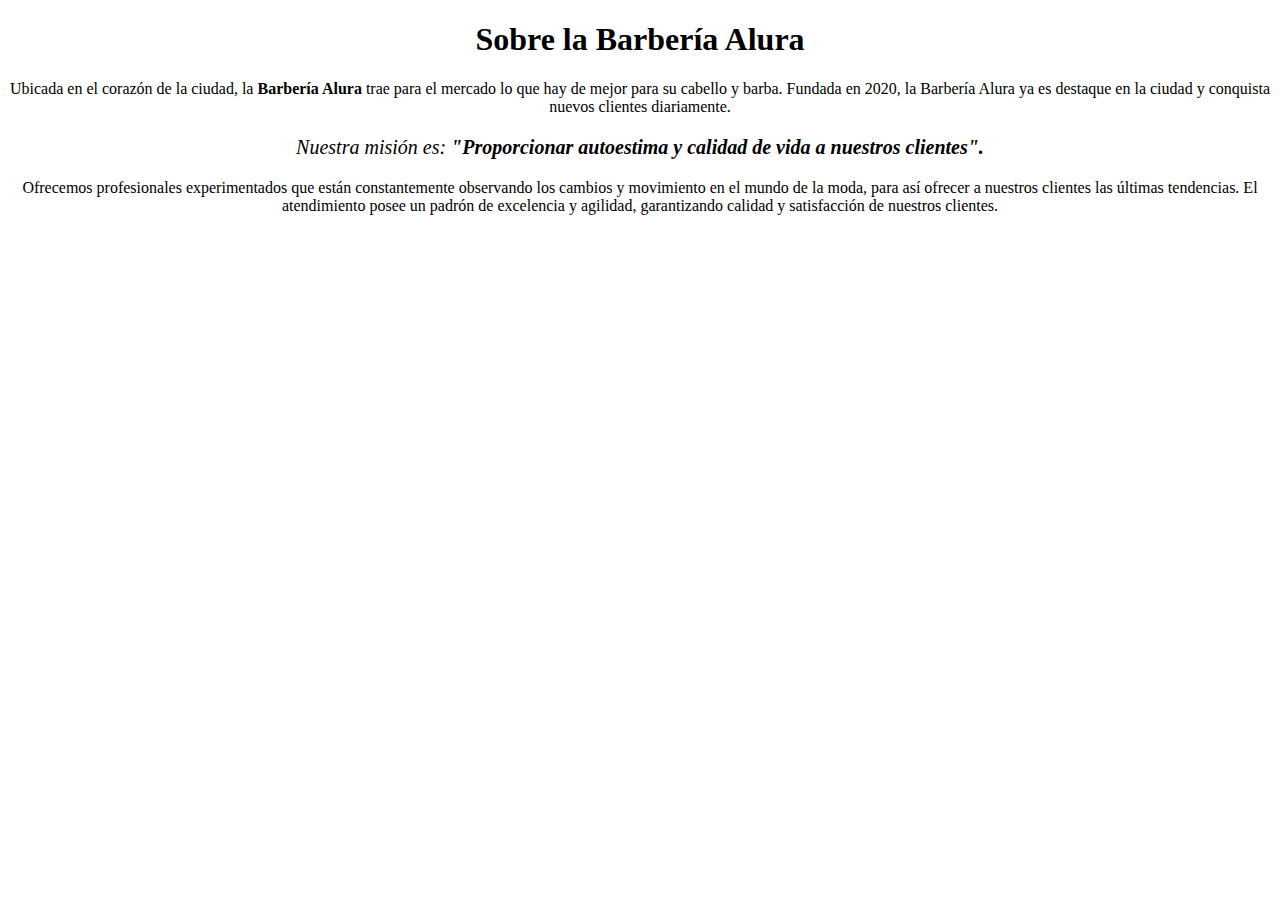
<file: index.html>
<!DOCTYPE html>

<html lang="en">

<head>
    <meta charset="UTF-8">
    <meta name="viewport" content="width=device-width, initial-scale=1.0">
    <title>Barberia Alura</title>
</head>

<body>
    <!--CCS: Alineando el texto al centro-->
    <h1 style="text-align: center;">Sobre la Barbería Alura</h1> <!--Esto es un titulo-->

    <!--style: Es una palabra reservada una Propiedad de los CCS-->
    <p style="text-align: center;">Ubicada en el corazón de la ciudad, la <strong>Barbería Alura</strong> trae para el
        mercado lo que hay de mejor
        para su cabello y barba.
        Fundada en 2020, la Barbería Alura ya es destaque en la ciudad y conquista nuevos clientes diariamente.</p>

    <!--
        -Con texto en italica: <em>
        -Con texto en negrita: <strong>
        -CCS: Style: font-size: 20 
        -->
    <p style="font-size: 20px;text-align: center;"><em>Nuestra misión es: <strong>"Proporcionar autoestima y calidad de
                vida a nuestros
                clientes".</strong> </em></p>


    <p style="text-align: center;">Ofrecemos profesionales experimentados que están constantemente observando los
        cambios y movimiento en el mundo
        de la moda, para así ofrecer a nuestros clientes las últimas tendencias.
        El atendimiento posee un padrón de excelencia y agilidad, garantizando calidad y satisfacción de nuestros
        clientes.</p>
</body>

</html>
</file>
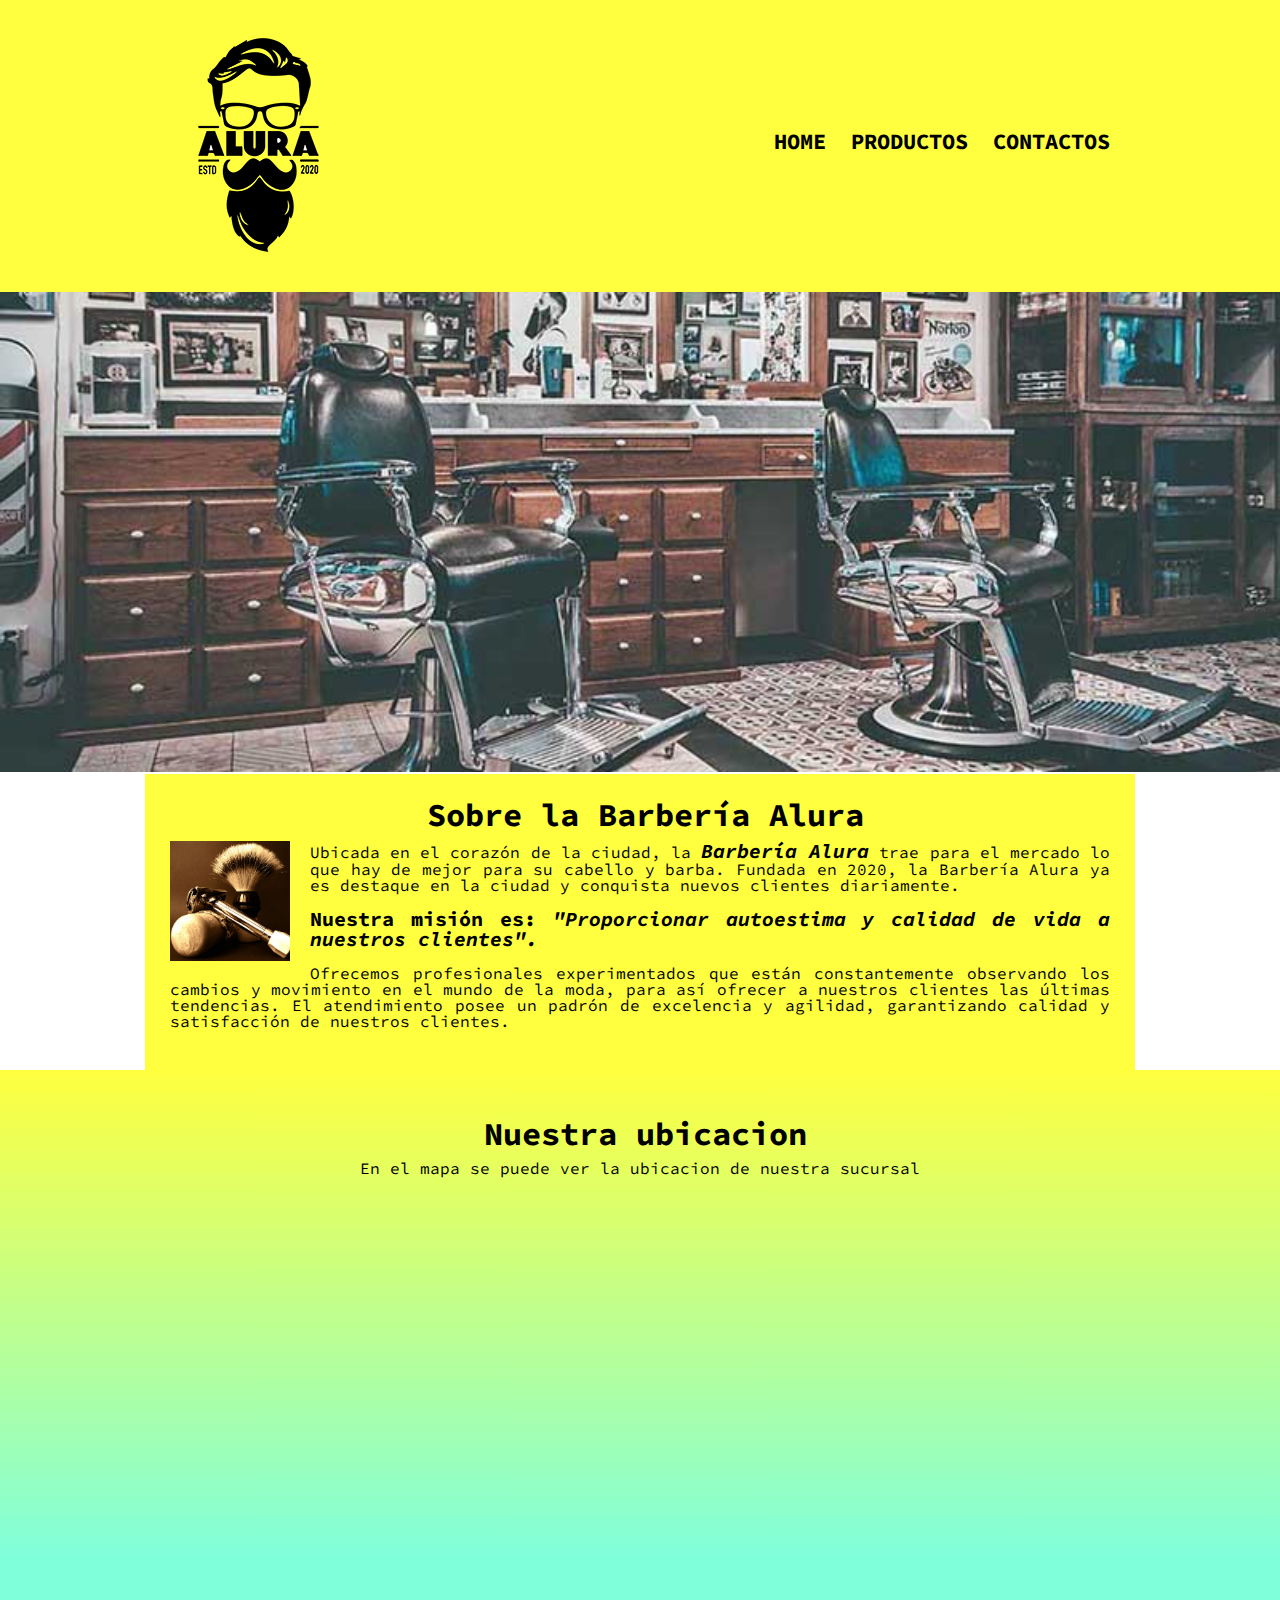
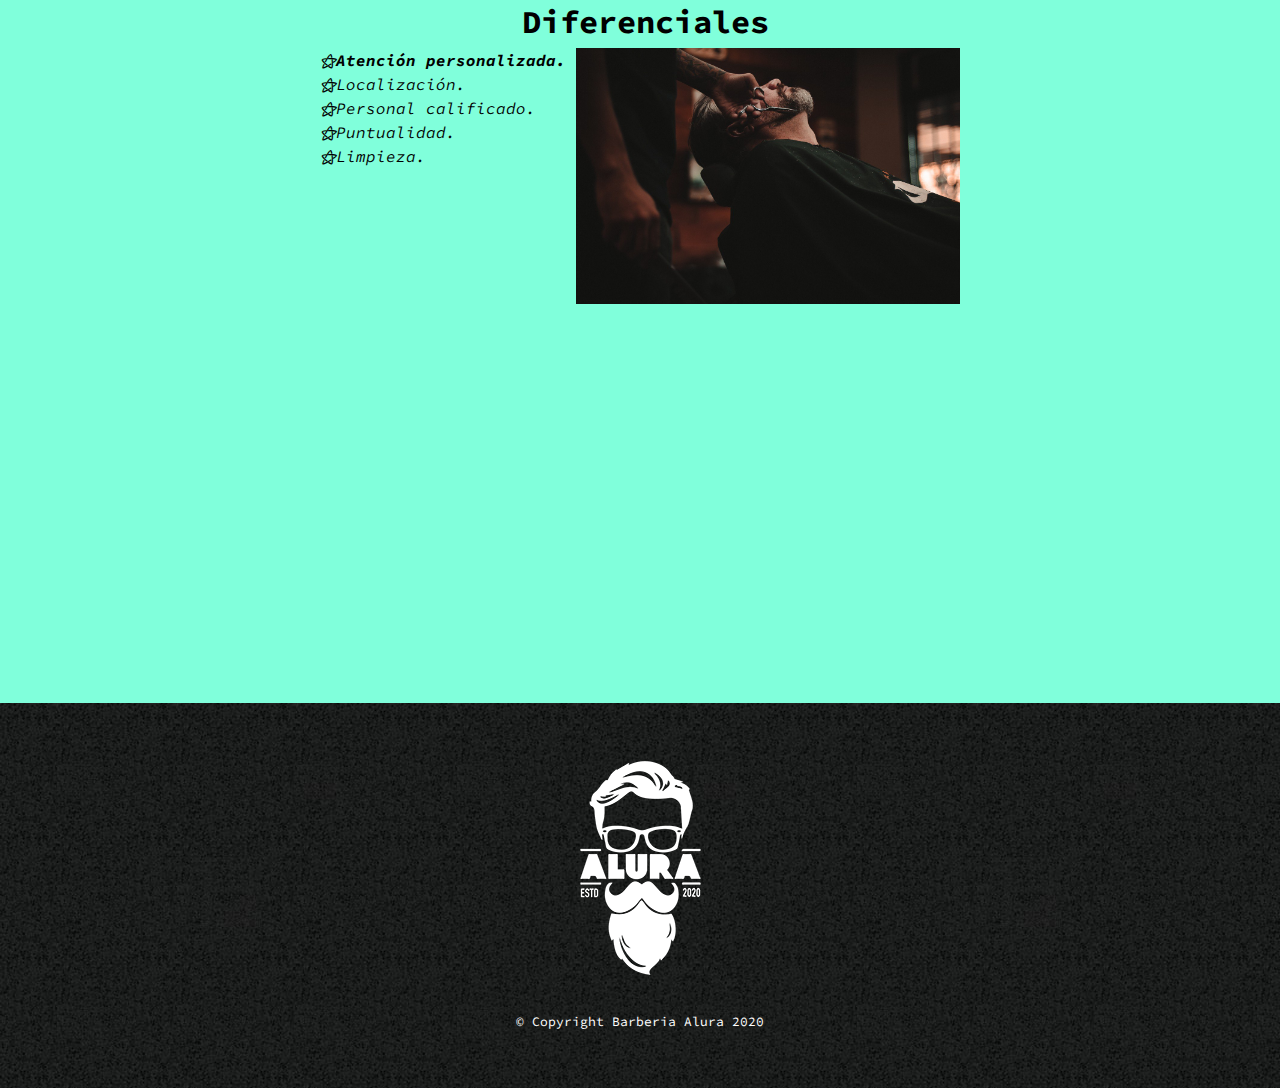
<file: Page/index.html>
<!DOCTYPE html>

<html lang="en">

<head>

    <!--Solo etiquetas informativas-->
    <meta charset="UTF-8">

    <!--Meta da visibilidad o compatibilidad con dispositvos moviles-->
    <meta name="viewport" content="width=device-width, initial-scale=1.0">
    <title>Barberia Alura</title>
    <link rel="stylesheet" href="/reset/reset.css">
    <link rel="preconnect" href="https://fonts.googleapis.com">
    <link rel="preconnect" href="https://fonts.gstatic.com" crossorigin>

    <!--Utilizando Fuente externa-->
    <link
        href="https://fonts.googleapis.com/css2?family=Archivo&family=Bitter:wght@900&family=Montserrat:wght@100&family=Roboto+Slab:wght@100;200;400&family=Source+Code+Pro&display=swap"
        rel="stylesheet">

    <!--Agragando la Referencia al Doc de Estilos (style.ccs)-->
    <link rel="stylesheet" href="/css/style-home.css">

</head>

<body>

    <!--Encabezado-->
    <header>

        <div class="caja">
            <!--Agregando imagen-->
            <h1><img src="/img/logo.png" alt="Imagen principal"></h1>

            <!--Etiqueta de navegación <nav>  -->
            <nav>
                <!--Crando lista-->
                <ul>
                    <!--Creando vinculos a otras paginas <a>  -->
                    <li><a href="/page/index.html">Home</a></li>
                    <li><a href="/page/productos.html">Productos</a></li>
                    <li><a href="/page/contacto.html">Contactos</a></li>
                </ul>
            </nav>
        </div>

    </header>

    <!--Agregando una imagen-->
    <img class="banner" src="/img/banner.jpg">

    <main>

        <!--Etiqueta de contenido relacionado <section> -->
        <section class="principal">

            <h2 class="titulo-principal">Sobre la Barbería Alura</h2>

            <img class="utensilios" src="/img/utensilios.jpg" alt="Imagen de brocha">

            <p>Ubicada en el corazón de la ciudad, la <strong>Barbería Alura</strong> trae para el
                mercado lo que hay de mejor para su cabello y barba.
                Fundada en 2020, la Barbería Alura ya es destaque en la ciudad y conquista nuevos clientes diariamente.
            </p>

            <!--Creando un id-->
            <p><em>Nuestra misión es: <strong>"Proporcionar autoestima y calidad de
                        vida a nuestros
                        clientes".</strong> </em></p>

            <p>Ofrecemos profesionales experimentados que están constantemente observando los
                cambios y movimiento en el mundo
                de la moda, para así ofrecer a nuestros clientes las últimas tendencias.
                El atendimiento posee un padrón de excelencia y agilidad, garantizando calidad y satisfacción de
                nuestros
                clientes.</p>
        </section>

        <section class="mapa">
            <h3 class="titulo-principal">Nuestra ubicacion</h3>
            <p>En el mapa se puede ver la ubicacion de nuestra sucursal</p>

            <div class="mapa-contenido">
                <!--Insertando el mapa-->
                <iframe
                    src="https://www.google.com/maps/embed?pb=!1m18!1m12!1m3!1d66828.17337045919!2d-112.10932423603268!3d28.973105367031575!2m3!1f0!2f0!3f0!3m2!1i1024!2i768!4f13.1!3m3!1m2!1s0x86cce345e76c4133%3A0xe99eaae20d79b27e!2sRancho%20San%20Miguel%20eco%20community!5e1!3m2!1ses-419!2smx!4v1707098940059!5m2!1ses-419!2smx"
                    width="100%" height="300" style="border:0;" allowfullscreen="" loading="lazy"
                    referrerpolicy="no-referrer-when-downgrade"></iframe>
            </div>



        </section>

        <section class="diferenciales">
            <h2 class="titulo-principal">Diferenciales</h2>

            <div class="contenido-diferenciales">
                <!--Lista no ordenada y uso de clases-->
                <ul class="lista-diferenciales">
                    <li class="items">Atención personalizada.</li>
                    <li class="items">Localización.</li>
                    <li class="items">Personal calificado.</li>
                    <li class="items">Puntualidad.</li>
                    <li class="items">Limpieza.</li>

                </ul><img class='imagen-diferencial' src="/img/diferenciales.jpg"
                    alt="Cortando barba"><!--Imagen Diferenciales-->

                <!--Video-->
                <div class="video">
                    <iframe width="100%" height="315"
                        src="https://www.youtube.com/embed/1zG1JYUH_PU?si=g1Xzo1C_y3Op7P9A" title="YouTube video player"
                        frameborder="0"
                        allow="accelerometer; autoplay; clipboard-write; encrypted-media; gyroscope; picture-in-picture; web-share"
                        allowfullscreen></iframe>
                </div>

            </div>

        </section>




    </main>

    <!--Pie de pagina-->
    <footer>
        <img src="/img/logo-blanco.png" alt="Imagen pie de pagina">
        <p class="copy">&copy Copyright Barberia Alura 2020</p>
    </footer>

</body>

</html>
</file>
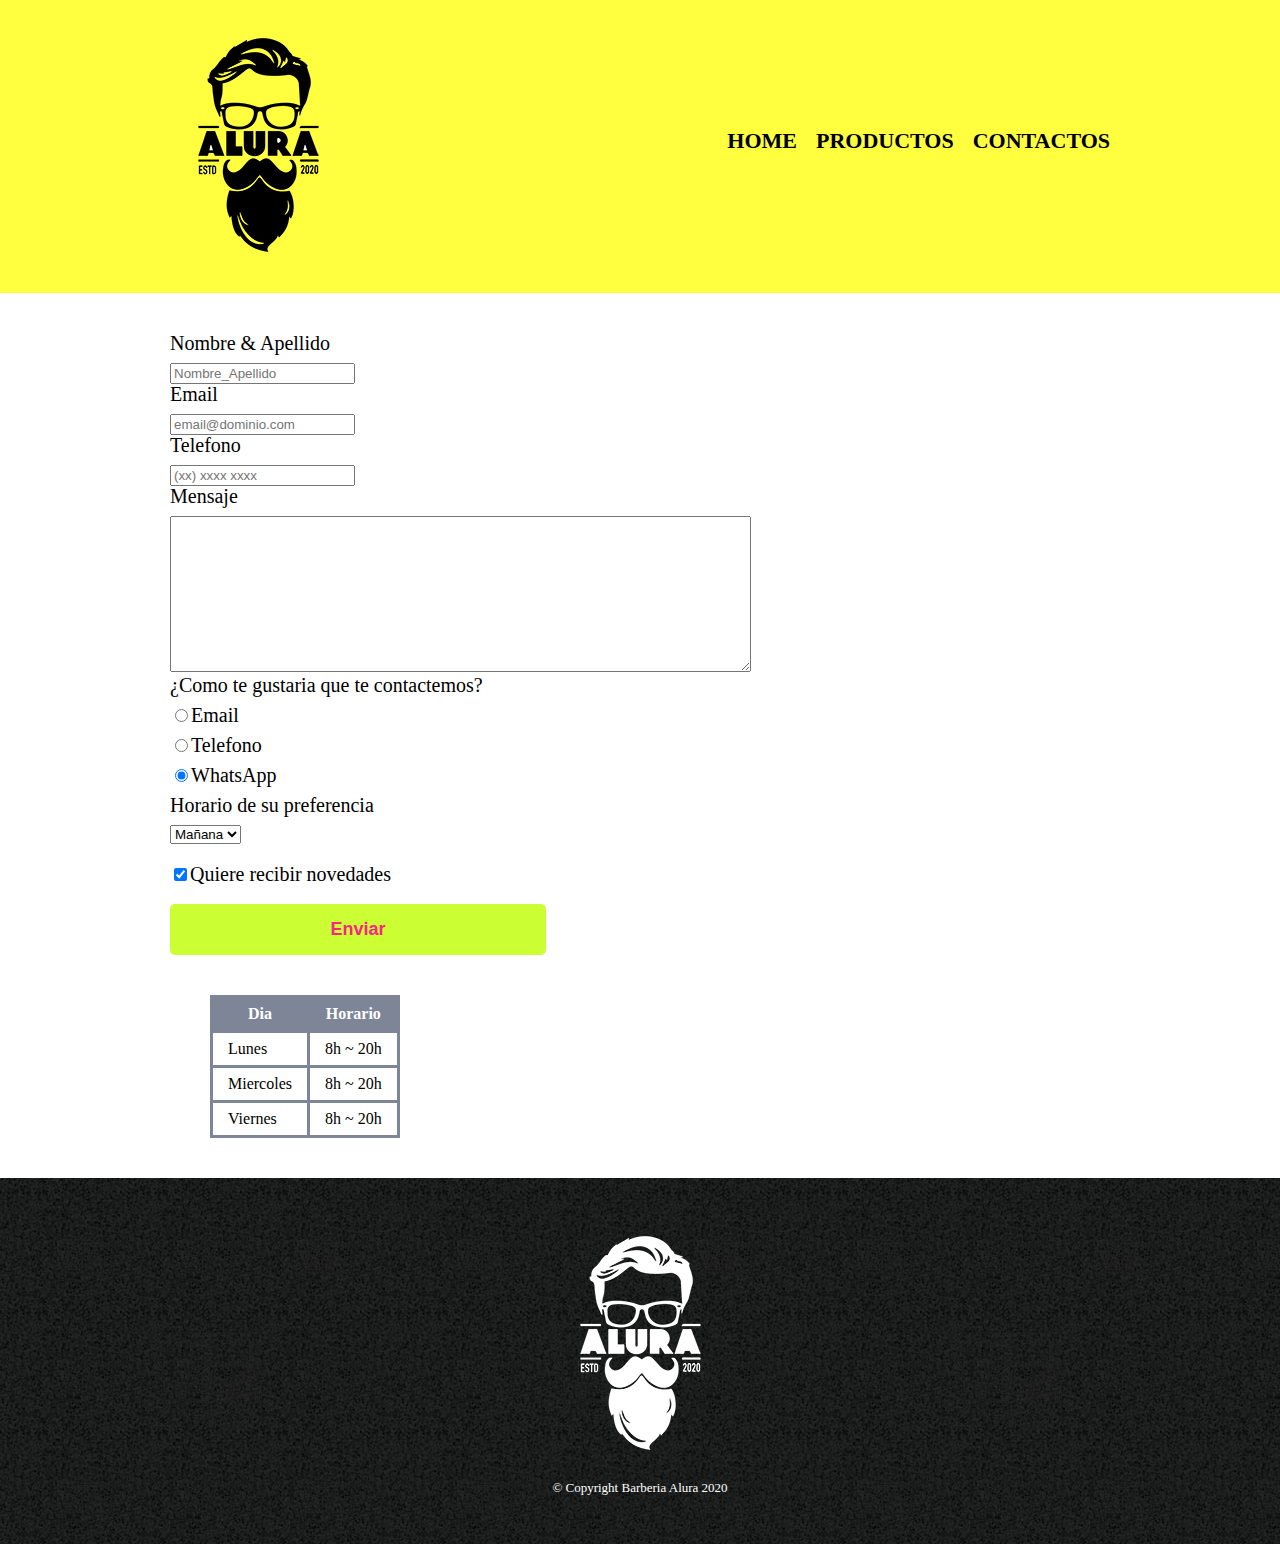
<file: Page/contacto.html>
<!DOCTYPE html>
<html lang="en">

<head>
    <meta charset="UTF-8">
    <meta name="viewport" content="width=device-width, initial-scale=1.0">
    <title>Contactos</title>
    <link rel="stylesheet" href="/reset/reset.css"> <!--Eliminando configuraciones default-->
    <link rel="stylesheet" href="/css/style-contacto.css">
</head>

<body>

    <!--Encabezado-->
    <header>
        <div class="caja">
            <!--Encabezado-->
            <h1><img src="/img/logo.png" alt="Imagen principal"></h1>

            <!--Etiqueta de navegación <nav>  -->
            <nav>
                <!--Crando lista-->
                <ul>
                    <!--Creando vinculos a otras paginas <a>  -->
                    <li><a href="/page/index.html">Home</a></li>
                    <li><a href="/page/productos.html">Productos</a></li>
                    <li><a href="/page/contacto.html">Contactos</a></li>
                </ul>
            </nav>

        </div>
    </header>

    <!--Formulario-->
    <main>
        <form action="">
            <!--Se esta relacionando <label> con la caja de texto <input> -->
            <label for="nombre-apellido">Nombre & Apellido</label>
            <!--(required) indica que un campo es obligatorio -->
            <input class="input-padron" type="text" id="nombre-apellido" required placeholder="Nombre_Apellido">

            <label for="correo">Email</label>
            <input class="input-padron" type="email" id="correo" required placeholder="email@dominio.com">

            <label for="telefono">Telefono</label>
            <input class="input-padron" type="tel" id="telefono" required placeholder="(xx) xxxx xxxx ">

            <!--Construyendo el cuadro de texto para mensajes-->
            <label for="mensaje">Mensaje</label>
            <textarea class="input-padron" name=" " id="mensaje" cols="70" rows="10" required></textarea>

            <fieldset> <!--Separando contenidos con <div> -->
                <legend>¿Como te gustaria que te contactemos?</legend>

                <!--(name) indica que pertenecen al mismo grupo de elementos-->
                <label for="radio-email"><input type="radio" name="contacto" value="email"
                        id="radio-email">Email</label>


                <label for="radio-telefono"><input type="radio" name="contacto" value="telefono"
                        id="radio-telefono">Telefono</label>


                <label for="radio-whatsapp"><input type="radio" name="contacto" value="whatsapp" id="radio-whatsapp"
                        checked>WhatsApp</label>
            </fieldset>

            <!--Box de opciones-->
            <fieldset> <!--List down-->
                <legend>Horario de su preferencia</legend>
                <select name="" id="">
                    <option value="">Mañana</option>
                    <option value="">Tarde</option>
                    <option value="">Noche</option>
                </select>
            </fieldset>

            <!--Checkbox de Novedades-->
            <label class="checkbox" for=""><input type="checkbox" checked>Quiere recibir novedades</label>

            <!--Boton-->
            <input class="enviar" type="submit" value="Enviar">
        </form>

        <table>
            <thead>
                <tr>
                    <th>Dia</th>
                    <th>Horario</th>
                </tr>
            </thead>

            <tbody>
                <tr>
                    <td>Lunes</td>
                    <td>8h ~ 20h</td>
                </tr>
                <tr>
                    <td>Miercoles</td>
                    <td>8h ~ 20h</td>
                </tr>
                <tr>
                    <td>Viernes</td>
                    <td>8h ~ 20h</td>
                </tr>
            </tbody>
        </table>

    </main>

    <!--Pie de pagina-->
    <footer>
        <img src="/img/logo-blanco.png" alt="Imagen pie de pagina">
        <p class="copy">&copy Copyright Barberia Alura 2020</p>
    </footer>
</body>

</html>
</file>
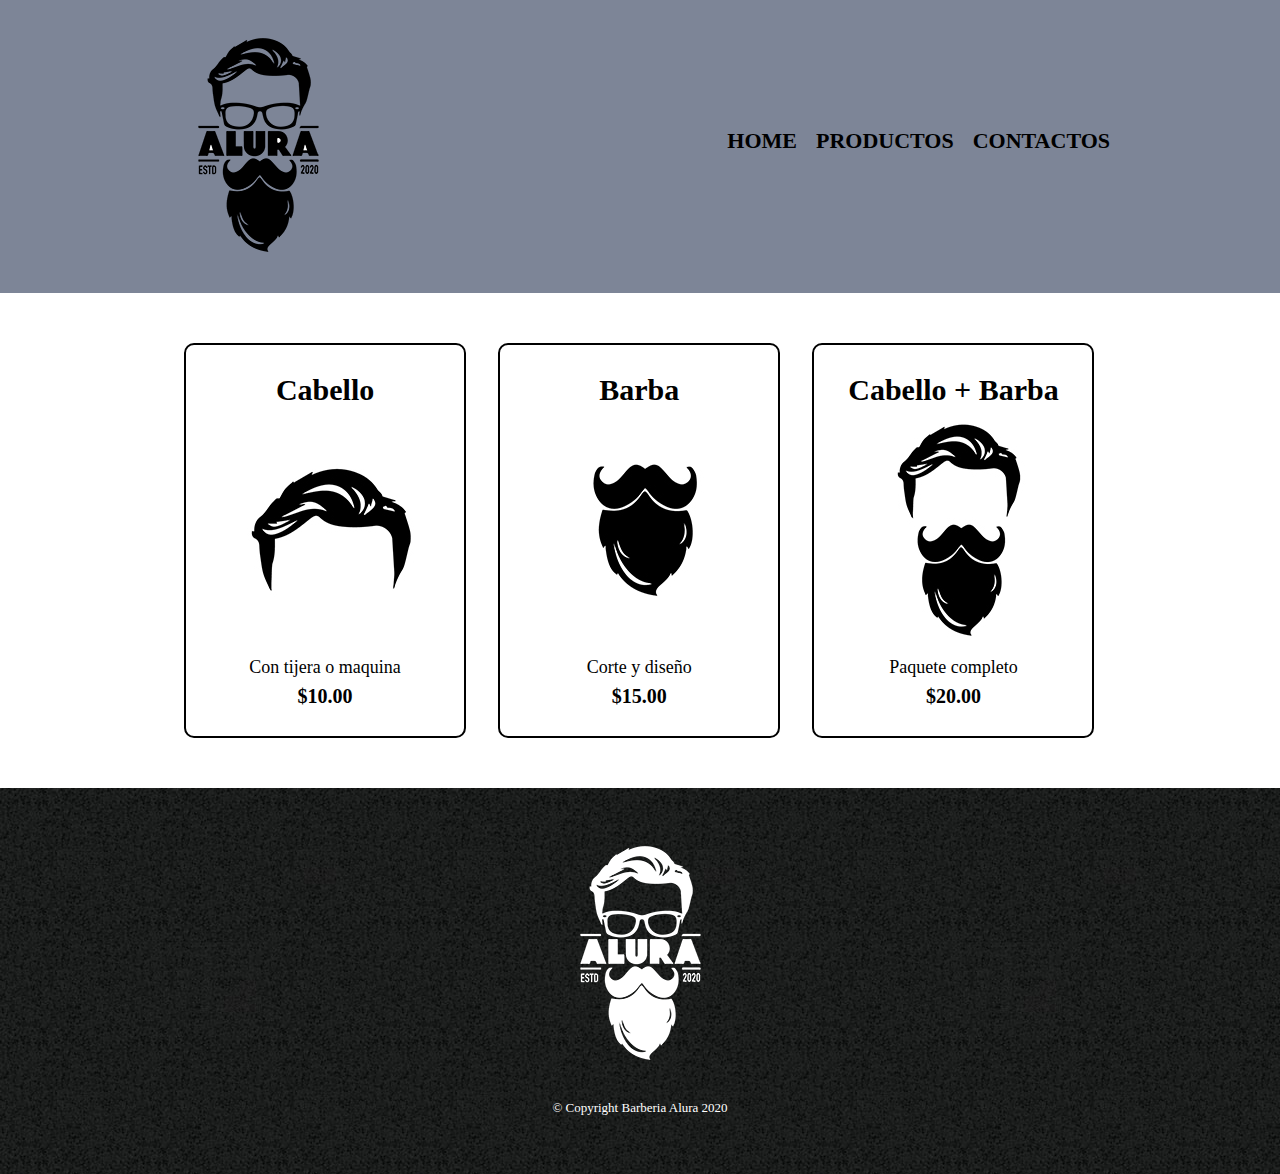
<file: Page/productos.html>
<!DOCTYPE html>
<html lang="en">

<head>
    <meta charset="UTF-8">
    <meta name="viewport" content="width=device-width, initial-scale=1.0">
    <title>Productos</title>
    <link rel="stylesheet" href="/reset/reset.css"> <!--Eliminando configuraciones default-->
    <link rel="stylesheet" href="/css/style-productos.css">
</head>

<body>

    <header>
        <div class="caja">
            <!--Encabezado-->
            <h1><img src="/img/logo.png" alt=""></h1>

            <!--Etiqueta de navegación <nav>  -->
            <nav>
                <!--Crando lista-->
                <ul>
                    <!--Creando vinculos a otras paginas <a>  -->
                    <li><a href="/page/index.html">Home</a></li>
                    <li><a href="/page/productos.html">Productos</a></li>
                    <li><a href="">Contactos</a></li>
                </ul>
            </nav>

        </div>
    </header>

    <main>
        <!--Creando un lista de items con diferentes elementos-->
        <ul class="productos">
            <li>
                <h2>Cabello</h2>
                <img src="/img/cabello.jpg" alt="">
                <p class="producto-descripcion">Con tijera o maquina</p>
                <p class="producto-precio">$10.00</p>
            </li>
            <li>
                <h2>Barba</h2>
                <img src="/img/barba.jpg" alt="">
                <p class="producto-descripcion">Corte y diseño</p>
                <p class="producto-precio">$15.00</p>
            </li>
            <li>
                <h2>Cabello + Barba</h2>
                <img src="/img/cabello+barba.jpg" alt="">
                <p class="producto-descripcion">Paquete completo</p>
                <p class="producto-precio">$20.00</p>
            </li>
        </ul>

    </main>
    <!--Pie de pagina-->
    <footer>
        <img src="/img/logo-blanco.png" alt="">
        <p class="copy">&copy Copyright Barberia Alura 2020</p>
    </footer>
</body>

</html>
</file>
<file: css/style-home.css>
body {
    font-family: 'Archivo', sans-serif;
    font-family: 'Bitter', serif;
    font-family: 'Montserrat', sans-serif;
    font-family: 'Roboto Slab', serif;
    font-family: 'Source Code Pro', monospace;
}

header {
    background-color: #ffff3f;
    padding: 20px 0;
}

.caja {
    width: 940px;
    position: relative;
    margin: 0 auto;
}

/*
Posicionamiento de los elementos
(home, Producto & Contactos
*/
nav {
    position: absolute;
    top: 110px;
    right: 0px;
}

/*Ajusta la posicion y separación
del (home, productos & contactos)
 */
nav li {
    display: inline-block;
    margin: 0 0 0 15px;
}

/*Modifica el texto*/
nav a {
    text-transform: uppercase;
    color: black;
    font-weight: bold;
    font-size: 22px;
    text-decoration: none;
    /*Retira la linea de las palabras*/
}

/*
Captura el movimieto y cambia el color
(Home, Productos & Contactos)
*/
nav a:hover {
    color: #f72585;
    text-decoration: underline;
}

body {
    background-color: #FFFFFF;
}

/*Modificando el tamaño del banner*/
.banner {
    width: 100%;
}

/*Conf. Encabezado*/
.principal {
    background-color: #ffff3f;
    padding: 25px;
    color: black;
    width: 940px;
    margin: 0 auto;
}

/*Conf. Titulo Principal*/
.titulo-principal {
    text-align: center;
    font-size: xx-large;
    font-weight: bold;
    margin: 0 0 10px 10px;
    clear: left;
}

/*Cambios al parrafo*/
.principal p {
    margin: 0 0 1em;
    text-align: justify;

}

.principal em,
strong {
    font-size: 20px;
    font-weight: bold;
}

.principal strong {
    font-style: italic;
}

/*Accediendo a la clase*/
.items {
    font-style: italic;

    /*Espaciado entre lineas*/
    line-height: 1.5;
}

/*Utilizando Pseudo Elementos*/
.items:before {
    content: "\269D";
    font-weight: bold;
}

/*Uso de Seudo Clases
Pon en negritas el primer elemento
de la lista
Puedes usar first-child
*/
.items:nth-child(1) {
    font-weight: bold;
}

/*Imagen de utensilios*/
.utensilios {
    width: 120px;
    float: left;
    margin: 0 20px 20px 0;
}

/*Dando espacio*/
.mapa {
    padding: 3em 0;
    /*Opcion
    background-color: #adb5bd;
    */

    /*Colocando un degradado*/
    background: linear-gradient(#ffff3f, #80ffdb)
}

/*Modificando el parrafo*/
.mapa p {
    margin: 0 0 2em;
    text-align: center;
}

.mapa-contenido {
    width: 940px;
    margin: 0 auto;

}

.diferenciales {
    background-color: #80ffdb;
    padding: 3em 0;

}

.contenido-diferenciales {
    width: 640px;

    /*Arriba & Abajo (0), Laterales (Automatico)*/
    margin: 0 auto;
}

.lista-diferenciales {
    /*Ancho*/
    width: 40%;
    display: inline-block;
    vertical-align: top;
}

/*Mod. tamaño imagen*/
.imagen-diferencial {
    width: 60%;

    /*Aplicando sombra
    box-shadow: 10px 10px 10px 10px #f72585;
    */
}

/*Video (YouTube)*/
.video {
    width: 560px;
    margin: 1em auto;

}

/*
Utilizando la propiedad :hover
Cuando pase el cursor aplica la opacidad.
*/
.video:hover {
    /*Aplicando Opacidad*/
    opacity: 80%;
}


/*Aplicando caracteristicas del pie de pagina*/
footer {
    text-align: center;

    /*Utilizando una imagen como background*/
    background: url(/img/bg.jpg);
    padding: 40px;
}

/*Clase de pie de pagina*/
.copy {
    color: white;
    font-size: 13px;
    margin: 20px;
}

/*Condiciones*/
@media screen and (max-width: 480px) {
    h1 {
        text-align: center;
    }

    nav {
        position: static;
    }

    .caja,
    .principal,
    .mapa-contenido,
    .contenido-diferenciales,
    .video {
        width: auto;
    }

    .lista-diferenciales,
    .imagen-diferencial {
        width: 100%;
    }

}








/*Condición:
Si el navegador encuentra una pagina Menor o igual a 480px
Pintarla de rojo
@media screen and (max-width: 480px) {
    body {
        background: #f72585;
    }
}

*/


/*
Uso de selectores Avanzados
Seleccionar solo los parrafos, que son hijos
del <main> se utiliza el simbolo (>).

main > p{

}


Selecciona un parrafo que esta despues de una
imagen, utilizamos el simbolo (+).

img + p{

}

Aplicarlo a todos los parrafos que estan despues
de una imgaen, utilizamos el simbolo (~).

img ~ p{

}

Aplicar a todos los parafos(p) menos(:not) a (#mision). 

.principal p:not(#mision){

}

*/
</file>
<file: css/style-contacto.css>
header {
    background-color: #ffff3f;
    padding: 20px 0;
}

.caja {
    width: 940px;
    position: relative;
    margin: 0 auto;
}

/*Posicionamiento de los elementos*/
nav {
    position: absolute;
    top: 110px;
    right: 0px;
}

nav li {
    display: inline-block;
    margin: 0 0 0 15px;
}

nav a {
    text-transform: uppercase;
    color: black;
    font-weight: bold;
    font-size: 22px;
    text-decoration: none;
    /*Retira la linea de las palabras*/
}

/*Captura el movimieto y cambia el color*/
nav a:hover {
    color: #f72585;
    text-decoration: underline;
}

main {
    width: 940px;
    margin: 0 auto;

}

form {
    /*up & down (40) right & left (0) */
    margin: 40px 0;
}

form label,
form legend {
    display: block;
    font-size: 20px;
    margin: 0 0 10px;
}

/*Aplicando el midmo estilo*/
input-padron {
    display: block;
    margin: 0 0 20px;
    padding: 10px 25px;
    width: 50%;
}

.checkbox {
    margin: 20px 0;
}

.enviar {
    width: 40%;
    padding: 15px 0;
    font-size: 18px;
    font-weight: bold;
    color: #f72585;
    background: #ccff33;
    border: none;
    border-radius: 5px;

    /*Cambio lento de color*/
    transition: 1s all;


    /*Cambiando el tipo de cursor*/
    cursor: pointer;
}

/*Cambiando el fondo de color*/
.enviar:hover {
    background: black;

    /*Cambia de tamaño el boton*/
    transform: scale(1.20);
}

table {
    /*Ajustando margen altura & costados*/
    margin: 40px 40px;

}

thead {
    /*Cambiando el fondo y color de la letra*/
    background: #7d8597;
    color: white;
    font-weight: bold;
}

td,
th {
    /*Aplicando bordes*/
    border: 3px solid #7d8597;

    /*Espacio interno (altura & costados)*/
    padding: 8px 15px;
}

footer {
    text-align: center;
    /*Utilizando una imagen como background*/
    background: url(/img/bg.jpg);
    padding: 40px;
}

.copy {
    color: white;
    font-size: 13px;
    margin: 10px;
}
</file>
<file: css/style-productos.css>
header {
    background-color: #7d8597;
    padding: 20px 0;
}

.caja {
    width: 940px;
    position: relative;
    margin: 0 auto;
}

/*Posicionamiento de los elementos*/
nav {
    position: absolute;
    top: 110px;
    right: 0px;
}

nav li {
    display: inline-block;
    margin: 0 0 0 15px;
}

/*
Modifica las Caracteristicas
del encabezado
*/
nav a {
    text-transform: uppercase;
    color: black;
    font-weight: bold;
    font-size: 22px;
    text-decoration: none;
    /*Retira la linea de las palabras*/
}

/*
Captura el movimieto y cambia el color
Titulos del Encabezado
*/
nav a:hover {
    color: #f72585;
    text-decoration: underline;
}

.productos {
    width: 940px;
    margin: 0 auto;
    padding: 50px;
}

.productos li {
    display: inline-block;
    text-align: center;
    width: 30%;
    vertical-align: top;
    /*background-color:;*/
    margin: 0 1.5%;
    padding: 30px 20px;
    box-sizing: border-box;
    border-color: black;
    border-width: 2px;
    border-style: solid;
    border-radius: 10px;
}

/*Capturando eventos*/
.productos li:hover {
    border-color: #ccff33;
}

.productos li:hover h2 {
    font-size: 33px;
}

.productos li:active {
    border-color: #f72585;
}

.productos h2 {
    font-size: 30px;
    font-weight: bold;
}

.producto-descripcion {
    font-size: 18px;
}

.producto-precio {
    font-size: 20px;
    font-weight: bold;
    margin-top: 10px;
}

/*Aplicando caracteristicas del pie de pagina*/
footer {
    text-align: center;
    /*Utilizando una imagen como background*/
    background: url(/img/bg.jpg);
    padding: 40px;
}

/*Clase de pie de pagina*/
.copy {
    color: white;
    font-size: 13px;
    margin: 20px;
}
</file>
